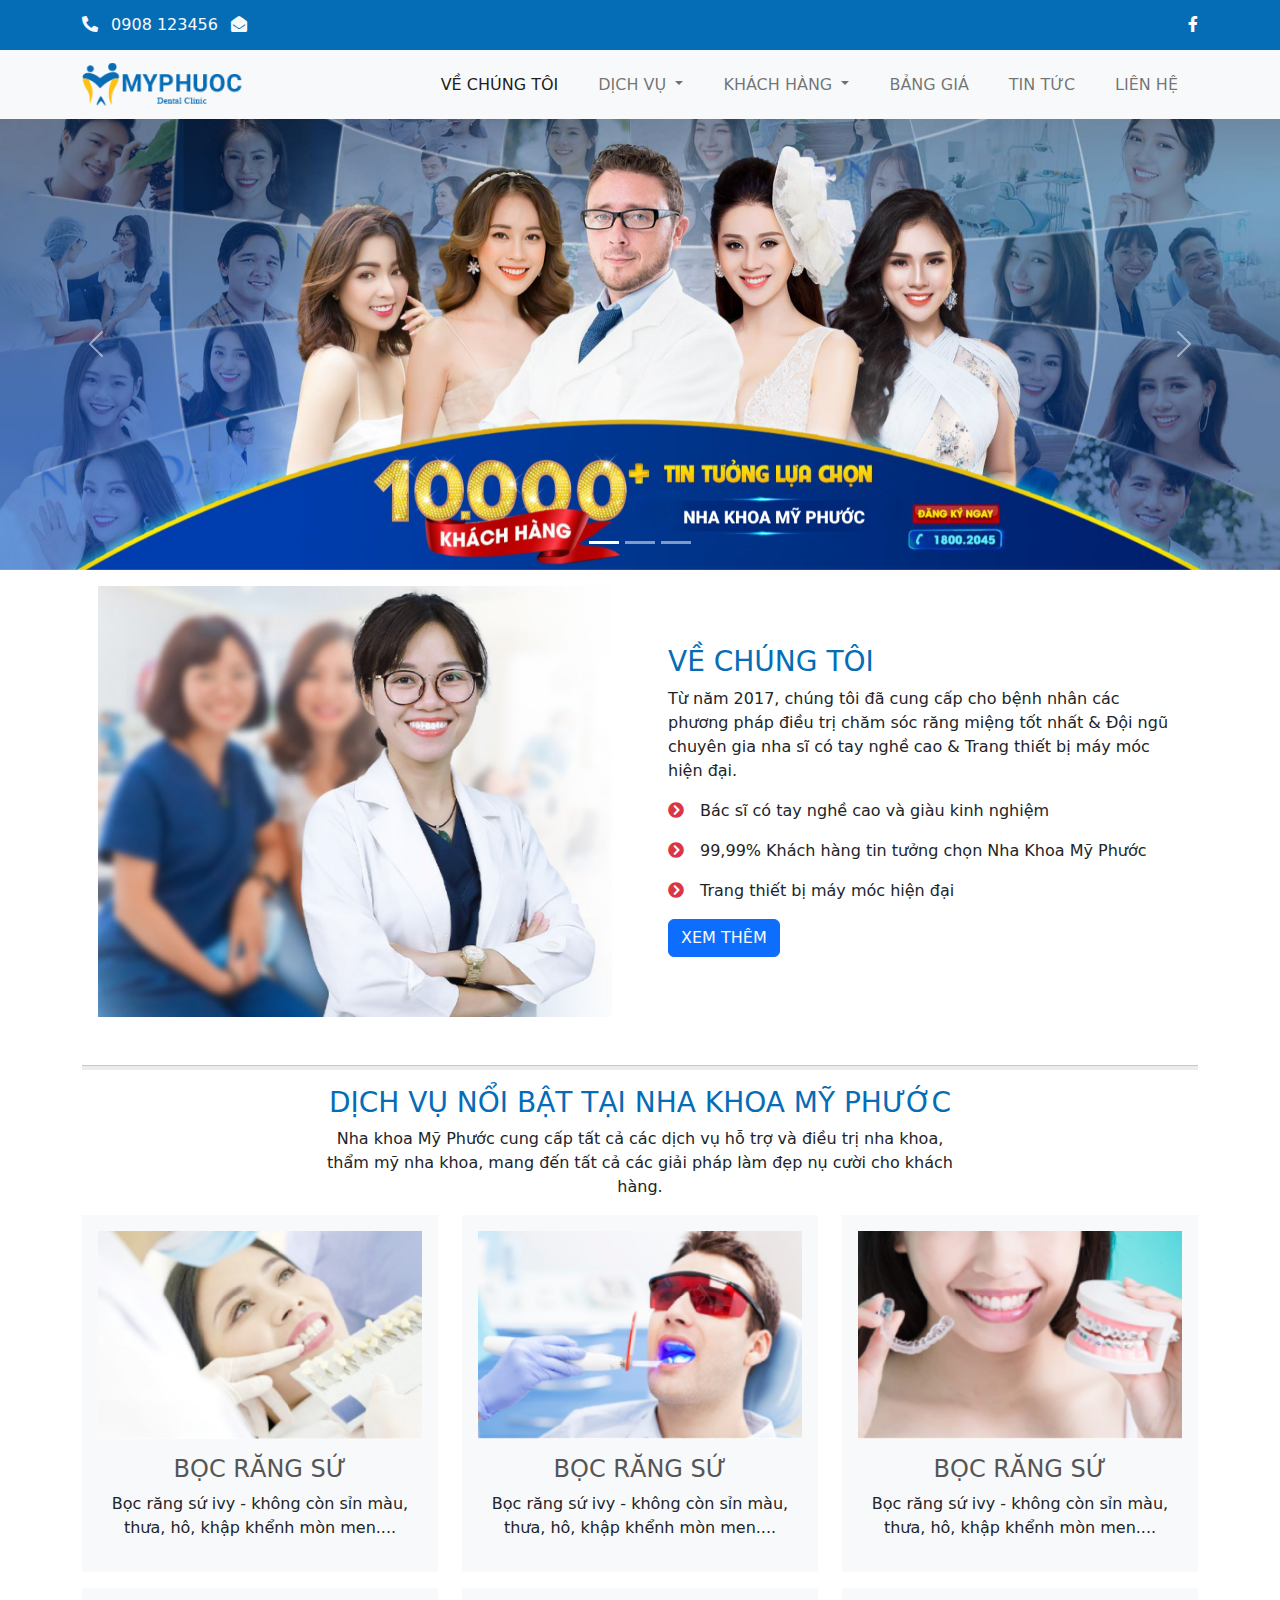
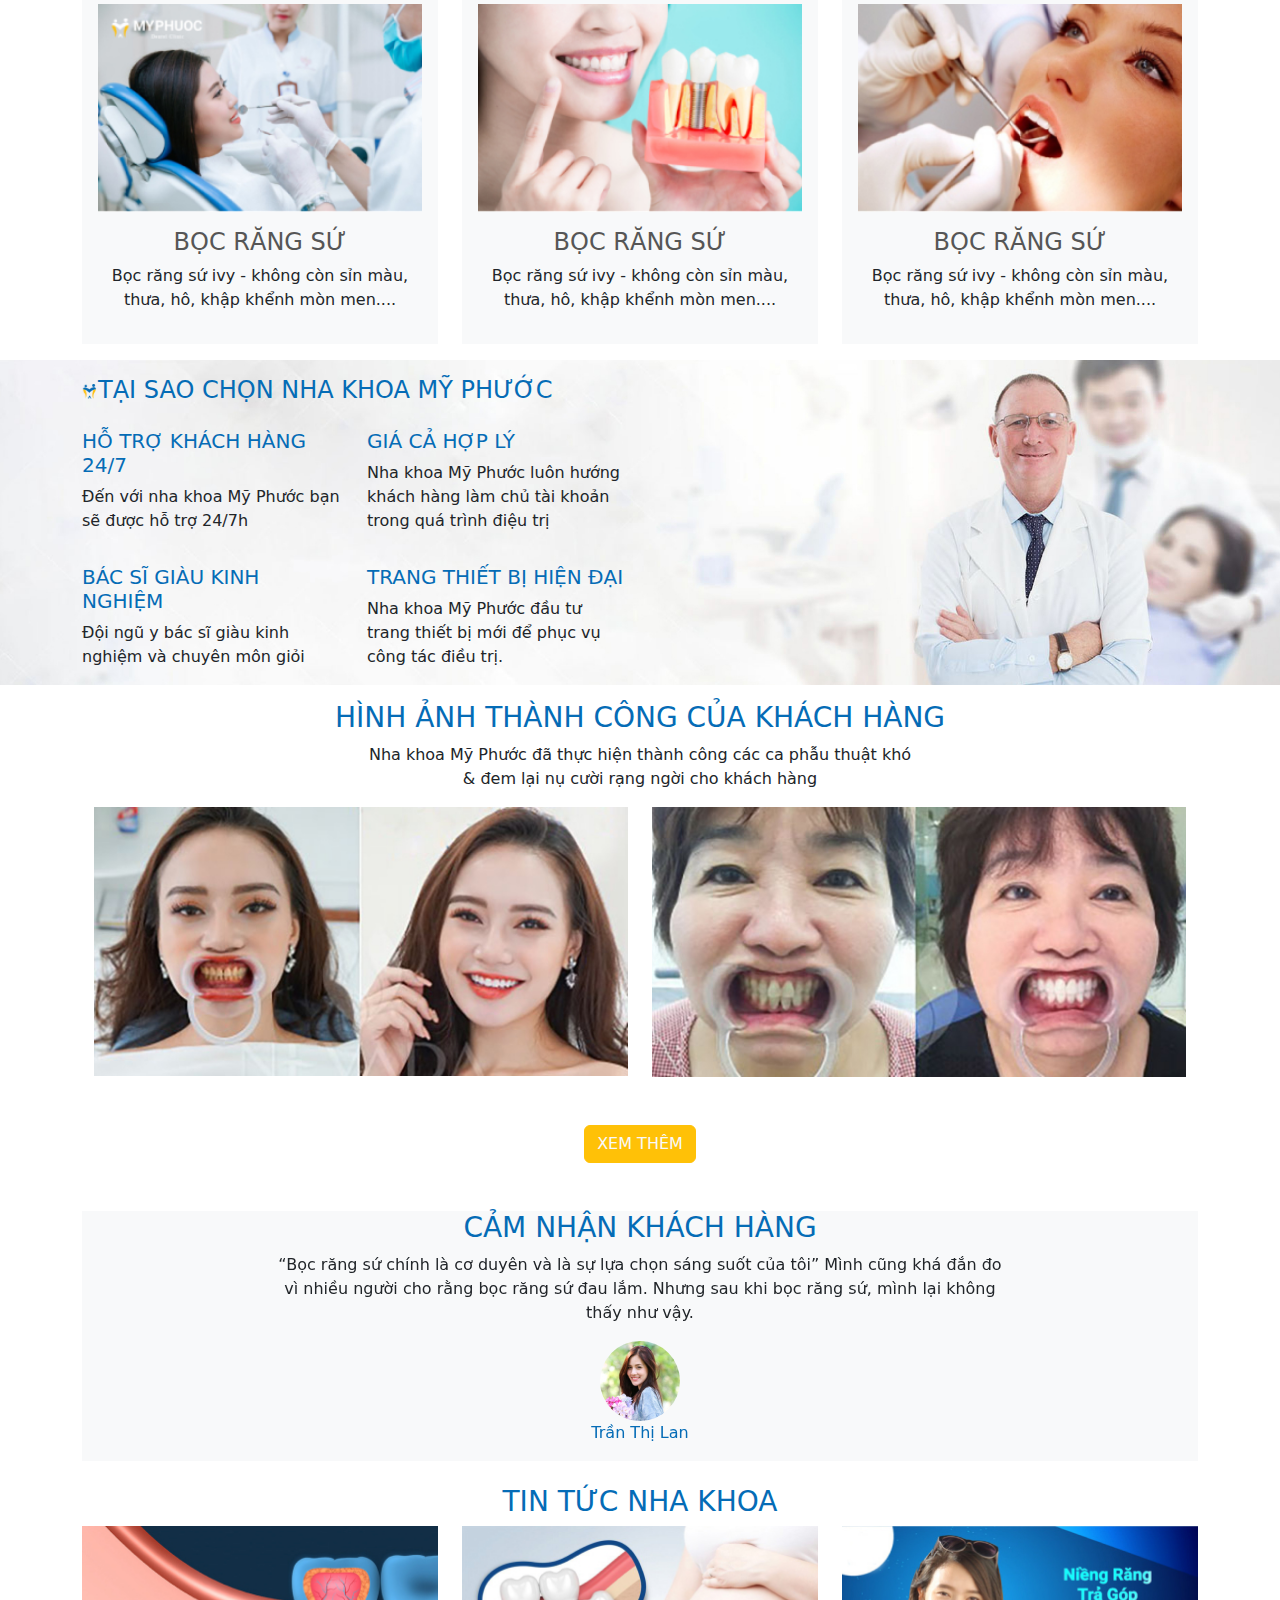
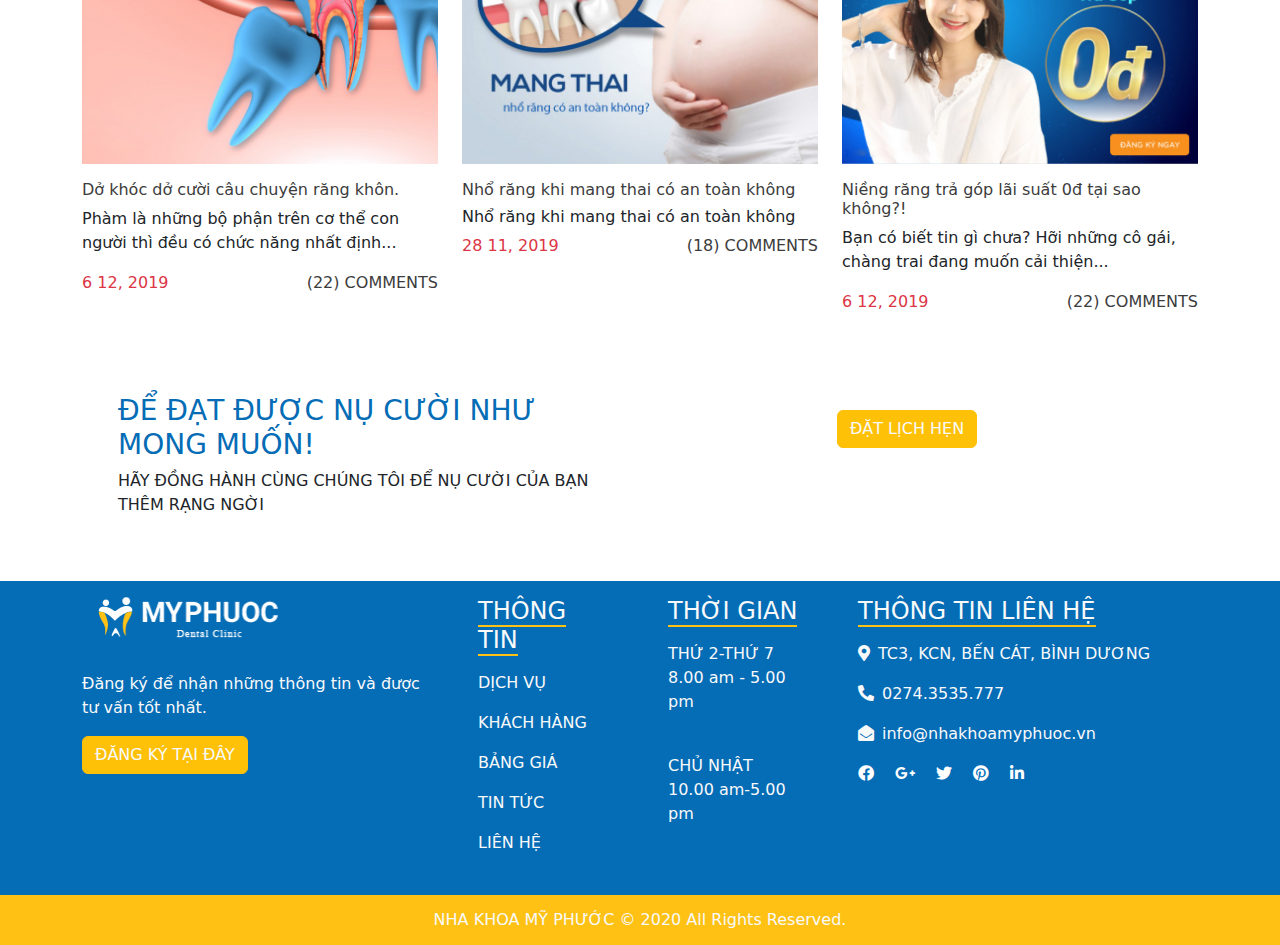
<file: index.html>
<!doctype html>
<html>
<head>
<meta charset="utf-8">
<meta name="viewport" content="width=device-width, initial-scale=1">
<title>Nha Khoa Mỹ Phước</title>
<link rel="stylesheet" href="css/all.min.css">
<link rel="stylesheet" href="css/bootstrap.css">
<link rel="stylesheet" href="css/style.css">
<link rel="icon" href="images/TITLE-ICON.png" type="img/x-icon">
<link rel="stylesheet" href="css/owl.theme.default.css">
<link rel="stylesheet" href="css/owl.carousel.css">
<script src="js/bootstrap.bundle.min.js"></script>
</head>

<body>
	<div class="top-bar bg-primary text-light">
	<div class="container d-flex justify-content-between">
	<div class="left">
	<i class="fas fa-phone-alt me-2"></i> 0908 123456 <i class="fas fa-envelope-open ms-2"></i>
	</div>
	
	<div class="right">
	<a href="#"> <i class="fab fa-facebook-f"></i></a></div>	
	</div>
	</div>
	<!--xong phần top bar-->
	<nav class="navbar navbar-expand-lg bg-light">
  <div class="container">
    <a class="navbar-brand" href="#"><img src="images/LOGO 2 MPHUOCHC 1.png" alt=""></a>
    <button class="navbar-toggler" type="button" data-bs-toggle="collapse" data-bs-target="#navbarSupportedContent" aria-controls="navbarSupportedContent" aria-expanded="false" aria-label="Toggle navigation">
      <span class="navbar-toggler-icon"></span>
    </button>
    <div class="collapse navbar-collapse" id="navbarSupportedContent">
      <ul class="navbar-nav ms-auto mb-2 mb-lg-0">
        <li class="nav-item">
          <a class="nav-link active" aria-current="page" href="vechungtoi.html">VỀ CHÚNG TÔI</a>
        </li>
     
        <li class="nav-item dropdown">
          <a class="nav-link dropdown-toggle" href="#" role="button" data-bs-toggle="dropdown" aria-expanded="false">
            DỊCH VỤ
          </a>
          <ul class="dropdown-menu">
            <li><a class="dropdown-item" href="#">BỌC RĂNG SỨ</a></li>
            <li><a class="dropdown-item" href="#">RĂNG SỨ THẨM MỸ</a></li>
            <li><a class="dropdown-item" href="#">TRỒNG IMPLANT</a></li>
            <li><a class="dropdown-item" href="#">NIỀNG RĂNG</a></li>
			<li><a class="dropdown-item" href="#">LẤY CAO RĂNG</a></li>
			<li><a class="dropdown-item" href="#">TRÁM RĂNG THẨM MỸ</a></li>
          </ul>
        </li>
		   <li class="nav-item dropdown">
          <a class="nav-link dropdown-toggle" href="#" role="button" data-bs-toggle="dropdown" aria-expanded="false">
            KHÁCH HÀNG
          </a>
          <ul class="dropdown-menu">
            <li><a class="dropdown-item" href="#">HÌNH ẢNH</a></li>
            <li><a class="dropdown-item" href="#">CẢM NHẬN</a></li>
          </ul>
        </li>   
        <li class="nav-item">
          <a class="nav-link" href="#">BẢNG GIÁ</a>
        </li>
		 <li class="nav-item">
          <a class="nav-link" href="#">TIN TỨC</a>
        </li>
		 <li class="nav-item">
          <a class="nav-link" href="#">LIÊN HỆ</a>
        </li>
      </ul>
    </div>
  </div>
</nav>
<!--xong phần menu-->
<div id="carouselExampleIndicators" class="carousel slide" data-bs-ride="true">
  <div class="carousel-indicators">
    <button type="button" data-bs-target="#carouselExampleIndicators" data-bs-slide-to="0" class="active" aria-current="true" aria-label="Slide 1"></button>
    <button type="button" data-bs-target="#carouselExampleIndicators" data-bs-slide-to="1" aria-label="Slide 2"></button>
    <button type="button" data-bs-target="#carouselExampleIndicators" data-bs-slide-to="2" aria-label="Slide 3"></button>
  </div>
  <div class="carousel-inner">
    <div class="carousel-item active">
      <img src="images/slide1.jpg" class="d-block w-100" alt="...">
    </div>
    <div class="carousel-item">
      <img src="images/slide2.jpg" class="d-block w-100" alt="...">
    </div>
    <div class="carousel-item">
      <img src="images/slide3.jpg" class="d-block w-100" alt="...">
    </div>
  </div>
  <button class="carousel-control-prev" type="button" data-bs-target="#carouselExampleIndicators" data-bs-slide="prev">
    <span class="carousel-control-prev-icon" aria-hidden="true"></span>
    <span class="visually-hidden">Previous</span>
  </button>
  <button class="carousel-control-next" type="button" data-bs-target="#carouselExampleIndicators" data-bs-slide="next">
    <span class="carousel-control-next-icon" aria-hidden="true"></span>
    <span class="visually-hidden">Next</span>
  </button>
</div>
	
	<main>
	<section id="about">
	<div class="container">
	<div class="row d-flex align-items-center">
	<div class="col-lg-6 mb-3">
	<div class="p-3">
	<img src="images/about-pic 1.jpg" alt="" class="img-fluid">	
	</div>
	</div>
		
		<div class="col-lg-6 mb-3">
		<div class="p-3">
			<h3 class="text-primary">VỀ CHÚNG TÔI</h3>
			<p>Từ năm 2017, chúng tôi đã cung cấp cho bệnh nhân các phương pháp điều trị chăm sóc răng miệng tốt nhất &amp; Đội ngũ chuyên gia nha sĩ có tay nghề cao &amp; Trang thiết bị máy móc hiện đại.</p>
		    <p> <i class="fas fa-chevron-circle-right text-danger me-3"></i>Bác sĩ có tay nghề cao và giàu kinh nghiệm</p>
			<p> <i class="fas fa-chevron-circle-right text-danger me-3"></i>99,99% Khách hàng tin tưởng chọn Nha Khoa Mỹ Phước</p>
			<p> <i class="fas fa-chevron-circle-right text-danger me-3"></i>Trang thiết bị máy móc hiện đại</p>
			<button style="submit" class="btn btn-primary text-light">XEM THÊM</button>
			</div>
		</div>
	</div>
		<hr style="height: 5px;background-color: #B7B7B7">
	</div>
    </section>
	<section id="service">
	<div class="container">
	<div class="row d-flex justify-content-center">
	<div class="col-lg-7 text-center">
		<h3 class="text-primary">DỊCH VỤ NỔI BẬT TẠI NHA KHOA MỸ PHƯỚC</h3>
		<p>Nha khoa Mỹ Phước cung cấp tất cả các dịch vụ hỗ trợ và điều trị nha khoa, thẩm mỹ nha khoa,
mang đến tất cả các giải pháp làm đẹp nụ cười cho khách hàng.</p>
		</div>	
	</div>
		
		<div class="row">
		<div class="col-12 col-sm-6 col-md-6 col-lg-4 mb-3">
		<div class="bg-light p-3 text-center">
			<img src="images/dv_img1 1.jpg" alt="" class="img-fluid">
			<h4 class="pt-3"><a href="#">BỌC RĂNG SỨ</a></h4>
			<p>Bọc răng sứ ivy - không còn sỉn màu, thưa, hô, khập khểnh mòn men....</p>
			</div>	
		</div>
			
			<div class="col-12 col-sm-6 col-md-6 col-lg-4 mb-3">
		<div class="bg-light p-3 text-center">
			<img src="images/dv_img2 1.jpg" alt="" class="img-fluid">
			<h4 class="pt-3"><a href="#">BỌC RĂNG SỨ</a></h4>
			<p>Bọc răng sứ ivy - không còn sỉn màu, thưa, hô, khập khểnh mòn men....</p>
			</div>	
		</div>
			
			<div class="col-12 col-sm-6 col-md-6 col-lg-4 mb-3">
		<div class="bg-light p-3 text-center">
			<img src="images/dv_img3 1.jpg" alt="" class="img-fluid">
			<h4 class="pt-3"><a href="#">BỌC RĂNG SỨ</a></h4>
			<p>Bọc răng sứ ivy - không còn sỉn màu, thưa, hô, khập khểnh mòn men....</p>
			</div>	
		</div>
			
			<div class="col-12 col-sm-6 col-md-6 col-lg-4 mb-3">
		<div class="bg-light p-3 text-center">
			<img src="images/dv_img4 1.jpg" alt="" class="img-fluid">
			<h4 class="pt-3"><a href="#">BỌC RĂNG SỨ</a></h4>
			<p>Bọc răng sứ ivy - không còn sỉn màu, thưa, hô, khập khểnh mòn men....</p>
			</div>	
		</div>
			
			<div class="col-12 col-sm-6 col-md-6 col-lg-4 mb-3">
		<div class="bg-light p-3 text-center">
			<img src="images/dv_img5 1.jpg" alt="" class="img-fluid">
			<h4 class="pt-3"><a href="#">BỌC RĂNG SỨ</a></h4>
			<p>Bọc răng sứ ivy - không còn sỉn màu, thưa, hô, khập khểnh mòn men....</p>
			</div>	
		</div>
			
			<div class="col-12 col-sm-6 col-md-6 col-lg-4 mb-3">
		<div class="bg-light p-3 text-center">
			<img src="images/dv_img6 1.jpg" alt="" class="img-fluid">
			<h4 class="pt-3"><a href="#">BỌC RĂNG SỨ</a></h4>
			<p>Bọc răng sứ ivy - không còn sỉn màu, thưa, hô, khập khểnh mòn men....</p>
			</div>	
		</div>
		</div>
	</div>
	</section>
	<section id="why">
		<div class="container pt-3">
		<h4 class="text-primary"><img src="images/icon_logo 1.png" alt="">TẠI SAO CHỌN NHA KHOA MỸ PHƯỚC</h4>
		<div class="row pt-3">
		<div class="col-lg-6">
		<div class="row">
		<div class="col-lg-6">
		<h5 class="text-primary">HỖ TRỢ KHÁCH HÀNG 24/7</h5>
		<p>Đến với nha khoa Mỹ Phước bạn sẽ được hỗ trợ 24/7h</p>
		</div>
		<div class="col-lg-6">
		<h5 class="text-primary">GIÁ CẢ HỢP LÝ</h5>
		<p>Nha khoa Mỹ Phước luôn hướng khách hàng làm chủ tài khoản trong quá trình điệu trị</p>
		</div>
		</div>
		<div class="row pt-3">
			<div class="col-lg-6">
			<h5 class="text-primary">BÁC SĨ GIÀU KINH NGHIỆM</h5>
			<p>Đội ngũ y bác sĩ giàu kinh nghiệm và chuyên môn giỏi</p>
			</div>
			<div class="col-lg-6">
			<h5 class="text-primary">TRANG THIẾT BỊ HIỆN ĐẠI</h5>
			<p>Nha khoa Mỹ Phước đầu tư trang thiết bị mới để phục vụ công tác điều trị.</p>
			</div>
			</div>
		</div>	
		</div>
		</div>
		</section>
		<section id="befor apter">
		<div class="container text-center pt-3">
		<div class="row d-flex justify-content-center mb-5">
		<div class="col-lg-8 text-center">
			<h3 class="text-primary">HÌNH ẢNH THÀNH CÔNG CỦA KHÁCH HÀNG</h3>
			<p>Nha khoa Mỹ Phước đã thực hiện thành công các ca phẫu thuật khó <br>
& đem lại nụ cười rạng ngời cho khách hàng</p>
			</div>
			<div class="row">
			<div class="col-lg-6">
			<img src="images/gallery-img-1 1.jpg" alt="" class="img-fluid">	
			</div>
			<div class="col-lg-6">
			<img src="images/gallery-img-2 1.jpg" alt="" class="img-fluid">	
			</div>
			</div>
			
		</div>
			<button style="submit" class="btn btn-warning text-light mb-5">XEM THÊM</button>
		</div>
		</section>
		<section id="cam-nhan">
		<div class="container">
		<div class="bg-light">
		<div class="row d-flex justify-content-center">
		<div class="col-lg-8 text-center">
		<h3 class="text-primary">CẢM NHẬN KHÁCH HÀNG</h3>
		<div class="owl-carousel owl-theme" id="cn">
		<div class="item">
		<div class="noidung">
		<p>“Bọc răng sứ chính là cơ duyên và là sự lựa chọn sáng suốt của tôi” Mình cũng khá đắn đo vì nhiều người cho rằng bọc răng sứ đau lắm. Nhưng sau khi bọc răng sứ, mình lại không thấy như vậy. </p>
		<img src="images/kh1.jpg" alt="" class="rounded-circle">
		<p class="text-primary">Trần Thị Lan</p>
		</div>	
		</div>
			
		<div class="item">
		<div class="noidung">
		<p>“Bọc răng sứ chính là cơ duyên và là sự lựa chọn sáng suốt của tôi” Mình cũng khá đắn đo vì nhiều người cho rằng bọc răng sứ đau lắm. Nhưng sau khi bọc răng sứ, mình lại không thấy như vậy. </p>
		<img src="images/kh2.png" alt="" class="rounded-circle">
		<p class="text-primary">Nguyễn Thị Nga</p>
		</div>	
		</div>
			
		<div class="item">
		<div class="noidung">
		<p>“Bọc răng sứ chính là cơ duyên và là sự lựa chọn sáng suốt của tôi” Mình cũng khá đắn đo vì nhiều người cho rằng bọc răng sứ đau lắm. Nhưng sau khi bọc răng sứ, mình lại không thấy như vậy. </p>
		<img src="images/kh3.jpg" alt="" class="rounded-circle">
		<p class="text-primary">Nguyễn Minh Hùng</p>
		</div>	
		</div>		
		</div>
			
		</div>	
		</div>	
		</div>	
		</div>
		</section>
		
		<section id="news">
		<div class="container">
		<div class="row pt-4">
		<h3 class="text-primary text-center">TIN TỨC NHA KHOA</h3>
		<div class="col-12 col-sm-6 col-md-6 col-lg-4 mb-3">
		<img src="images/post-img-small-1 1.jpg" alt="" class="img-fluid">
		<h6 class="pt-3"><a href="#">Dở khóc dở cười câu chuyện răng khôn.</a></h6>
		<p>Phàm là những bộ phận trên cơ thể con người thì đều có chức năng nhất định...</p>
		<p class="text-danger d-flex justify-content-between">6 12, 2019 <a href="#">  (22) COMMENTS</a></p>
		</div>
		<div class="col-12 col-sm-6 col-md-6 col-lg-4 mb-3">
		<img src="images/post-img-small-2 1.jpg" alt="" class="img-fluid">
		
	    <h6 class="pt-3"><a href="#">Nhổ răng khi mang thai có an toàn không</a></h6>
		<h6>Nhổ răng khi mang thai có an toàn không</h6>
		<p class="text-danger d-flex justify-content-between">28 11, 2019 <a href="#">    (18) COMMENTS</a></p>
		</div>
		<div class="col-12 col-sm-6 col-md-6 col-lg-4 mb-3">
		<img src="images/post-img-small-3 1.jpg" alt="" class="img-fluid">
		<h6 class="pt-3"><a href="#">Niềng răng trả góp lãi suất 0đ tại sao không?!</a></h6>	
		<p>Bạn có biết tin gì chưa? Hỡi những cô gái, chàng trai đang muốn cải thiện...
</p>
		<p class="text-danger d-flex justify-content-between">6 12, 2019 <a href="#">  (22) COMMENTS</a></p>
		</div>
		</div>
		</div>
		</section>
		<section id="appointment">
		<div class="container p-5">
		<div class="row">
		<div class="col-lg-6">
		<h3 class="text-primary">ĐỂ ĐẠT ĐƯỢC NỤ CƯỜI NHƯ MONG MUỐN!</h3>
		<p>HÃY ĐỒNG HÀNH CÙNG CHÚNG TÔI ĐỂ NỤ CƯỜI CỦA BẠN THÊM RẠNG NGỜI</p>		
			</div>
		<div class="col-lg-6 text-center pt-3">
			<button style="submit" class="btn btn-warning text-light">ĐẶT LỊCH HẸN</button>
			</div>	
		</div>	
		</div>	
		</section>
    </main>
	
	<!--xong phần footer-->
	<footer class="bg-primary text-light">
	<div class="container d-flex justify-content-center">
	<div class="row">
	<div class="col-12 col-sm-6 col-md-6 col-lg-4 mb-3">
	<div class="p-3"><a href="#"><img src="images/logo_footer.png" alt=""></a></div>
	<p class="pt-3">Đăng ký để nhận những thông tin và được tư vấn tốt nhất.</p>
	<button style="submit" class="btn btn-warning text-light">ĐĂNG KÝ TẠI ĐÂY</button>
	</div>
	
	<div class="col-12 col-sm-6 col-md-6 col-lg-2 mb-3">
	<div class="p-3">
	<h4><span class="gach-chan">THÔNG TIN</span></h4>
	<ul class="navbar-nav">
	<li class="nav-item"><a href="#" class="nav-link">DỊCH VỤ</a></li>
	<li class="nav-item"><a href="#" class="nav-link">KHÁCH HÀNG</a></li>
	<li class="nav-item"><a href="#" class="nav-link">BẢNG GIÁ</a></li>
	<li class="nav-item"><a href="#" class="nav-link">TIN TỨC</a></li>
	<li class="nav-item"><a href="#" class="nav-link">LIÊN HỆ</a></li>
	</ul>
	</div>
	</div>
		
	<div class="col-12 col-sm-6 col-md-6 col-lg-2 mb-3">
	<div class="p-3">
	<h4><span class="gach-chan">THỜI GIAN</span></h4>
	<p class="pt-2">THỨ 2-THỨ 7 <br> 8.00 am - 5.00 pm</p><br>
	<p>CHỦ NHẬT<br>10.00 am-5.00 pm</p>
	</div>
	</div>
		
	<div class="col-12 col-sm-6 col-md-6 col-lg-4 mb-3">
	<div class="p-3">
	<h4><span class="gach-chan">THÔNG TIN LIÊN HỆ</span></h4>
	<ul class="navbar-nav">
	<li class="nav-item"><a href="#" class="nav-link"> <i class="fas fa-map-marker-alt me-2"></i>TC3, KCN, BẾN CÁT, BÌNH DƯƠNG</a></li>
    <li class="nav-item"><a href="#" class="nav-link"> <i class="fas fa-phone-alt me-2"></i>0274.3535.777</a></li>
	<li class="nav-item"><a href="#" class="nav-link"> <i class="fas fa-envelope-open me-2"></i>info@nhakhoamyphuoc.vn</a></li>
	</ul>
		<div class="box pt-2">
	    <a href="#"> <i class="fab fa-facebook me-3"></i></a>
		<a href="#"> <i class="fab fa-google-plus-g me-3"></i></a>
		<a href="#"> <i class="fab fa-twitter me-3"></i></a>
		<a href="#"> <i class="fab fa-pinterest me-3"></i></a>
		<a href="#"> <i class="fab fa-linkedin-in"></i></a>
			</div>
		</div>
	</div>
	</div>
    </div>
			<div class="bottom-bar bg-warning text-center">
			<p>NHA KHOA MỸ PHƯỚC © 2020 All Rights Reserved.</p>
		    </div>
	</footer>
	<script src="js/jquery-3.6.0.min.js"></script>
	<script src="js/owl.carousel.js"></script>
	<script src="js/control.js"></script>
</body>
</html>
</file>
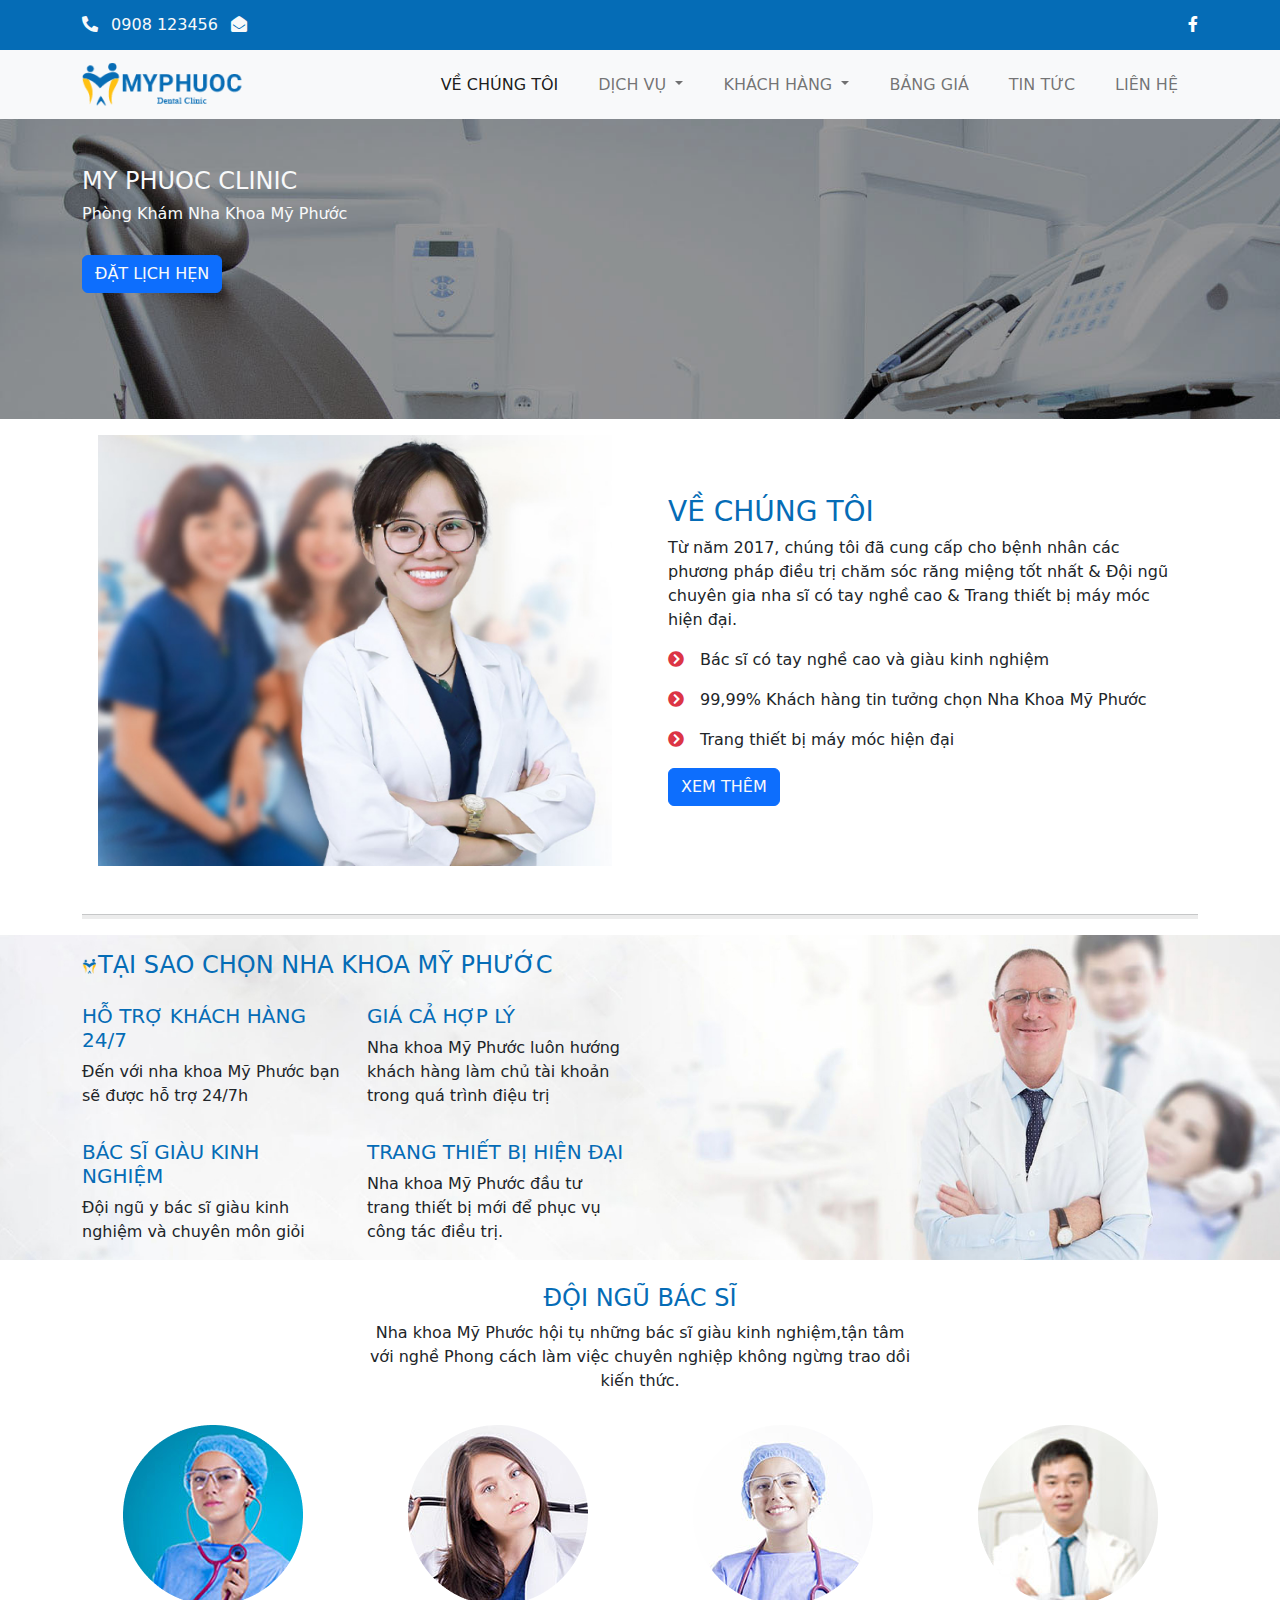
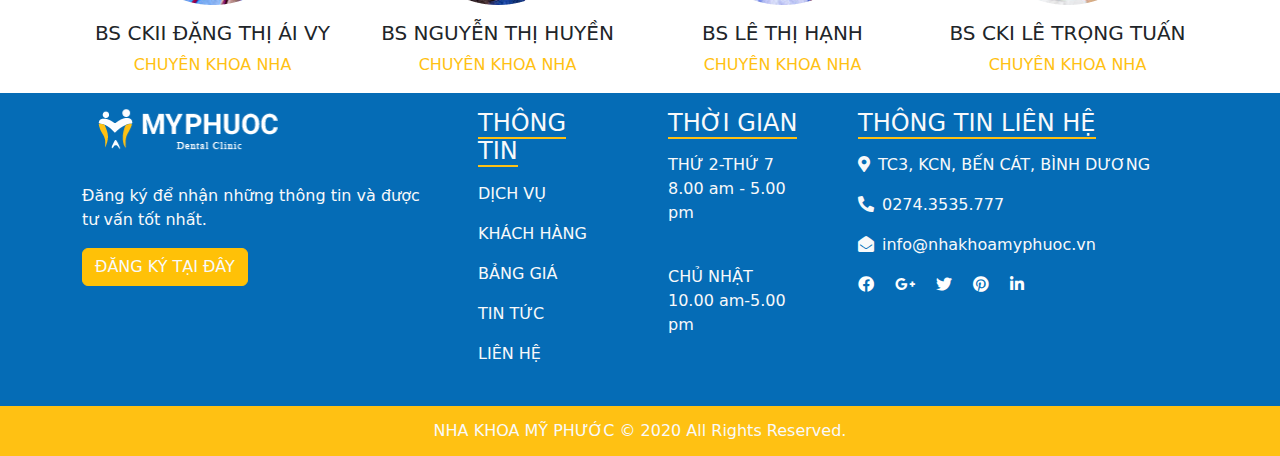
<file: vechungtoi.html>
<!doctype html>
<html>
<head>
<meta charset="utf-8">
<meta name="viewport" content="width=device-width, initial-scale=1">
<title>Untitled Document</title>
<link rel="stylesheet" href="css/all.min.css">
<link rel="stylesheet" href="css/bootstrap.css">
<link rel="stylesheet" href="css/vechungtoi.css">
<link rel="icon" href="images/TITLE-ICON.png" type="img/x-icon">
<script src="js/bootstrap.bundle.min.js"></script>
</head>

<body>
	<div class="top-bar bg-primary text-light">
	<div class="container d-flex justify-content-between">
	<div class="left">
	<i class="fas fa-phone-alt me-2"></i> 0908 123456 <i class="fas fa-envelope-open ms-2"></i>
	</div>
	
	<div class="right">
	<a href="#"> <i class="fab fa-facebook-f"></i></a></div>	
	</div>
	</div>
	<!--xong phan topbar-->
	
	<nav class="navbar navbar-expand-lg bg-light">
  <div class="container">
    <a class="navbar-brand" href="#"><img src="images/LOGO 2 MPHUOCHC 1.png" alt=""></a>
    <button class="navbar-toggler" type="button" data-bs-toggle="collapse" data-bs-target="#navbarSupportedContent" aria-controls="navbarSupportedContent" aria-expanded="false" aria-label="Toggle navigation">
      <span class="navbar-toggler-icon"></span>
    </button>
    <div class="collapse navbar-collapse" id="navbarSupportedContent">
      <ul class="navbar-nav ms-auto mb-2 mb-lg-0">
        <li class="nav-item">
          <a class="nav-link active" aria-current="page" href="vechungtoi.html">VỀ CHÚNG TÔI</a>
        </li>
     
        <li class="nav-item dropdown">
          <a class="nav-link dropdown-toggle" href="#" role="button" data-bs-toggle="dropdown" aria-expanded="false">
            DỊCH VỤ
          </a>
          <ul class="dropdown-menu">
            <li><a class="dropdown-item" href="#">BỌC RĂNG SỨ</a></li>
            <li><a class="dropdown-item" href="#">RĂNG SỨ THẨM MỸ</a></li>
            <li><a class="dropdown-item" href="#">TRỒNG IMPLANT</a></li>
            <li><a class="dropdown-item" href="#">NIỀNG RĂNG</a></li>
			<li><a class="dropdown-item" href="#">LẤY CAO RĂNG</a></li>
			<li><a class="dropdown-item" href="#">TRÁM RĂNG THẨM MỸ</a></li>
          </ul>
        </li>
		   <li class="nav-item dropdown">
          <a class="nav-link dropdown-toggle" href="#" role="button" data-bs-toggle="dropdown" aria-expanded="false">
            KHÁCH HÀNG
          </a>
          <ul class="dropdown-menu">
            <li><a class="dropdown-item" href="#">HÌNH ẢNH</a></li>
            <li><a class="dropdown-item" href="#">CẢM NHẬN</a></li>
          </ul>
        </li>   
        <li class="nav-item">
          <a class="nav-link" href="#">BẢNG GIÁ</a>
        </li>
		 <li class="nav-item">
          <a class="nav-link" href="#">TIN TỨC</a>
        </li>
		 <li class="nav-item">
          <a class="nav-link" href="#">LIÊN HỆ</a>
        </li>
      </ul>
    </div>
  </div>
</nav>
	<!--xong phan menu-->
	
<section id="header">
	<div class="container pt-5">
		<h4 class="text-light">MY PHUOC CLINIC</h4>
		<h6 class="text-light">Phòng Khám Nha Khoa Mỹ Phước</h6>
		<button style="submit" class="btn btn-primary text-light mt-4">ĐẶT LỊCH HẸN</button>
		</div>
	</section>
	
	<main>
	<section id="about">
	<div class="container">
	<div class="row d-flex align-items-center">
	<div class="col-lg-6 mb-3">
	<div class="p-3">
	<img src="images/about-pic 1.jpg" alt="" class="img-fluid">	
	</div>
	</div>
		
		<div class="col-lg-6 mb-3">
		<div class="p-3">
			<h3 class="text-primary">VỀ CHÚNG TÔI</h3>
			<p>Từ năm 2017, chúng tôi đã cung cấp cho bệnh nhân các phương pháp điều trị chăm sóc răng miệng tốt nhất &amp; Đội ngũ chuyên gia nha sĩ có tay nghề cao &amp; Trang thiết bị máy móc hiện đại.</p>
		    <p> <i class="fas fa-chevron-circle-right text-danger me-3"></i>Bác sĩ có tay nghề cao và giàu kinh nghiệm</p>
			<p> <i class="fas fa-chevron-circle-right text-danger me-3"></i>99,99% Khách hàng tin tưởng chọn Nha Khoa Mỹ Phước</p>
			<p> <i class="fas fa-chevron-circle-right text-danger me-3"></i>Trang thiết bị máy móc hiện đại</p>
			<button style="submit" class="btn btn-primary text-light">XEM THÊM</button>
			</div>
		</div>
	</div>
		<hr style="height: 5px;background-color: #B7B7B7">
	</div>
    </section>
	
	<section id="why">
		<div class="container pt-3">
		<h4 class="text-primary"><img src="images/icon_logo 1.png" alt="">TẠI SAO CHỌN NHA KHOA MỸ PHƯỚC</h4>
		<div class="row pt-3">
		<div class="col-lg-6">
		<div class="row">
		<div class="col-lg-6">
		<h5 class="text-primary">HỖ TRỢ KHÁCH HÀNG 24/7</h5>
		<p>Đến với nha khoa Mỹ Phước bạn sẽ được hỗ trợ 24/7h</p>
		</div>
		<div class="col-lg-6">
		<h5 class="text-primary">GIÁ CẢ HỢP LÝ</h5>
		<p>Nha khoa Mỹ Phước luôn hướng khách hàng làm chủ tài khoản trong quá trình điệu trị</p>
		</div>
		</div>
		<div class="row pt-3">
			<div class="col-lg-6">
			<h5 class="text-primary">BÁC SĨ GIÀU KINH NGHIỆM</h5>
			<p>Đội ngũ y bác sĩ giàu kinh nghiệm và chuyên môn giỏi</p>
			</div>
			<div class="col-lg-6">
			<h5 class="text-primary">TRANG THIẾT BỊ HIỆN ĐẠI</h5>
			<p>Nha khoa Mỹ Phước đầu tư trang thiết bị mới để phục vụ công tác điều trị.</p>
			</div>
			</div>
		</div>	
		</div>
		</div>
		</section>
		
		<section id="team">
		<div class="container">
		<div class="row d-flex justify-content-center text-center pt-4">
			<div class="col-lg-6">
			<h4 class="text-primary">ĐỘI NGŨ BÁC SĨ</h4>
			<p>Nha khoa Mỹ Phước hội tụ những bác sĩ giàu kinh nghiệm,tận tâm với nghề
Phong cách làm việc chuyên nghiệp không ngừng trao dồi kiến thức.</p>
			</div>
			</div>
		<div class="row pt-3">
			<div class="col-12 col-sm-6 col-md-6 col-lg-3 text-center">
			<img src="images/Mask Group.png" alt="">
			<h5 class="pt-3">BS CKII ĐẶNG THỊ ÁI VY</h5>
			<p class="text-warning">CHUYÊN KHOA NHA</p>
			</div>
			
			<div class="col-12 col-sm-6 col-md-6 col-lg-3 text-center">
			<img src="images/Mask Group (1).png" alt="">
			<h5 class="pt-3">BS NGUYỄN THỊ HUYỀN</h5>
			<p class="text-warning">CHUYÊN KHOA NHA</p>
			</div>
			
			<div class="col-12 col-sm-6 col-md-6 col-lg-3 text-center">
			<img src="images/Mask Group (2).png" alt="">
			<h5 class="pt-3">BS LÊ THỊ HẠNH</h5>
			<p class="text-warning">CHUYÊN KHOA NHA</p>
			</div>
			
			<div class="col-12 col-sm-6 col-md-6 col-lg-3 text-center">
			<img src="images/Mask Group (3).png" alt="">
			<h5 class="pt-3">BS CKI LÊ TRỌNG TUẤN</h5>
			<p class="text-warning">CHUYÊN KHOA NHA</p>
			</div>
			</div>	
			
			</div>
		</section>
		</main>
	
	<footer class="bg-primary text-light">
	<div class="container d-flex justify-content-center">
	<div class="row">
	<div class="col-12 col-sm-6 col-md-6 col-lg-4 mb-3">
	<div class="p-3"><a href="#"><img src="images/logo_footer.png" alt=""></a></div>
	<p class="pt-3">Đăng ký để nhận những thông tin và được tư vấn tốt nhất.</p>
	<button style="submit" class="btn btn-warning text-light">ĐĂNG KÝ TẠI ĐÂY</button>
	</div>
	
	<div class="col-12 col-sm-6 col-md-6 col-lg-2 mb-3">
	<div class="p-3">
	<h4><span class="gach-chan">THÔNG TIN</span></h4>
	<ul class="navbar-nav">
	<li class="nav-item"><a href="#" class="nav-link">DỊCH VỤ</a></li>
	<li class="nav-item"><a href="#" class="nav-link">KHÁCH HÀNG</a></li>
	<li class="nav-item"><a href="#" class="nav-link">BẢNG GIÁ</a></li>
	<li class="nav-item"><a href="#" class="nav-link">TIN TỨC</a></li>
	<li class="nav-item"><a href="#" class="nav-link">LIÊN HỆ</a></li>
	</ul>
	</div>
	</div>
		
	<div class="col-12 col-sm-6 col-md-6 col-lg-2 mb-3">
	<div class="p-3">
	<h4><span class="gach-chan">THỜI GIAN</span></h4>
	<p class="pt-2">THỨ 2-THỨ 7 <br> 8.00 am - 5.00 pm</p><br>
	<p>CHỦ NHẬT<br>10.00 am-5.00 pm</p>
	</div>
	</div>
		
	<div class="col-12 col-sm-6 col-md-6 col-lg-4 mb-3">
	<div class="p-3">
	<h4><span class="gach-chan">THÔNG TIN LIÊN HỆ</span></h4>
	<ul class="navbar-nav">
	<li class="nav-item"><a href="#" class="nav-link"> <i class="fas fa-map-marker-alt me-2"></i>TC3, KCN, BẾN CÁT, BÌNH DƯƠNG</a></li>
    <li class="nav-item"><a href="#" class="nav-link"> <i class="fas fa-phone-alt me-2"></i>0274.3535.777</a></li>
	<li class="nav-item"><a href="#" class="nav-link"> <i class="fas fa-envelope-open me-2"></i>info@nhakhoamyphuoc.vn</a></li>
	</ul>
		<div class="box pt-2">
	    <a href="#"> <i class="fab fa-facebook me-3"></i></a>
		<a href="#"> <i class="fab fa-google-plus-g me-3"></i></a>
		<a href="#"> <i class="fab fa-twitter me-3"></i></a>
		<a href="#"> <i class="fab fa-pinterest me-3"></i></a>
		<a href="#"> <i class="fab fa-linkedin-in"></i></a>
			</div>
		</div>
	</div>
	</div>
    </div>
			<div class="bottom-bar bg-warning text-center">
			<p>NHA KHOA MỸ PHƯỚC © 2020 All Rights Reserved.</p>
		    </div>
	</footer>
</body>
</html>
</file>
<file: css/style.css>
@charset "utf-8";
/* CSS Document */
.top-bar{
	width: 100%;height: 50px;line-height: 50px
}
.top-bar a{
	color: white
}	
.top-bar a:hover{
	color: #FFC113
}
.navbar .navbar-nav .nav-item .nav-link{
	padding: 10px 20px
}
.navbar .navbar-nav .nav-item .nav-link:hover{
	color: #056CB6
}
.navbar .navbar-nav .nav-item .dropdown-menu{
	background-color: #056CB6;padding-top: 0;padding-bottom: 0;border-radius: 0
}
.navbar .navbar-nav .nav-item .dropdown-menu li{
	border-bottom: 1px solid #B3B3B3
}
.navbar .navbar-nav .nav-item .dropdown-menu li .dropdown-item{
	color: white
}
.navbar .navbar-nav .nav-item .dropdown-menu li .dropdown-item:hover{
	background-color: #FFC113
}
main{
	width: 100%;min-height: 500px
}
footer{
	width: 100%;min-height: 200px
}
.gach-chan{
	border-bottom: 2px solid #FFC113
}
footer .navbar-nav .nav-item .nav-link:hover{
	color: #FFC113
}
footer a{
	color: white
}
footer a:hover{
	color: #FFC113
}
.bottom-bar{
	width: 100%;height: 50px;line-height: 50px
}
#service a{
	text-decoration: none;color: #565656
}
#service a:hover{
	color: #FFC113
}
#why{
	width: 100%;min-height: 300px;background-image: url("../images/why.jpg");background-repeat: no-repeat;background-size: cover;background-position: top center
}
#cam-nhan .noidung img{
	width: 80px;height: 80px
}
#cam-nhan .noidung{
	display: flex;justify-content: center;align-items: center;flex-direction: column
}
#news a{
	margin: px;text-decoration: none;color: #3C3C3C
}
#news a:hover{
	color: #FFC113
}
</file>
<file: css/vechungtoi.css>
@charset "utf-8";
/* CSS Document */
.top-bar{
	width: 100%;height: 50px;line-height: 50px
}
.top-bar a{
	color: white
}	
.top-bar a:hover{
	color: #FFC113
}
.navbar .navbar-nav .nav-item .nav-link{
	padding: 10px 20px
}
.navbar .navbar-nav .nav-item .nav-link:hover{
	color: #056CB6
}
.navbar .navbar-nav .nav-item .dropdown-menu{
	background-color: #056CB6;padding-top: 0;padding-bottom: 0;border-radius: 0
}
.navbar .navbar-nav .nav-item .dropdown-menu li{
	border-bottom: 1px solid #B3B3B3
}
.navbar .navbar-nav .nav-item .dropdown-menu li .dropdown-item{
	color: white
}
.navbar .navbar-nav .nav-item .dropdown-menu li .dropdown-item:hover{
	background-color: #FFC113
}
#header{
	width: 100%;min-height: 300px;background-image: url("../images/pageheader.png");background-repeat: no-repeat;background-size: cover
}
#why{
	width: 100%;min-height: 300px;background-image: url("../images/why.jpg");background-repeat: no-repeat;background-size: cover;background-position: top center
}
footer{
	width: 100%;min-height: 200px
}
.gach-chan{
	border-bottom: 2px solid #FFC113
}
footer .navbar-nav .nav-item .nav-link:hover{
	color: #FFC113
}
footer a{
	color: white
}
footer a:hover{
	color: #FFC113
}
.bottom-bar{
	width: 100%;height: 50px;line-height: 50px
}
</file>
